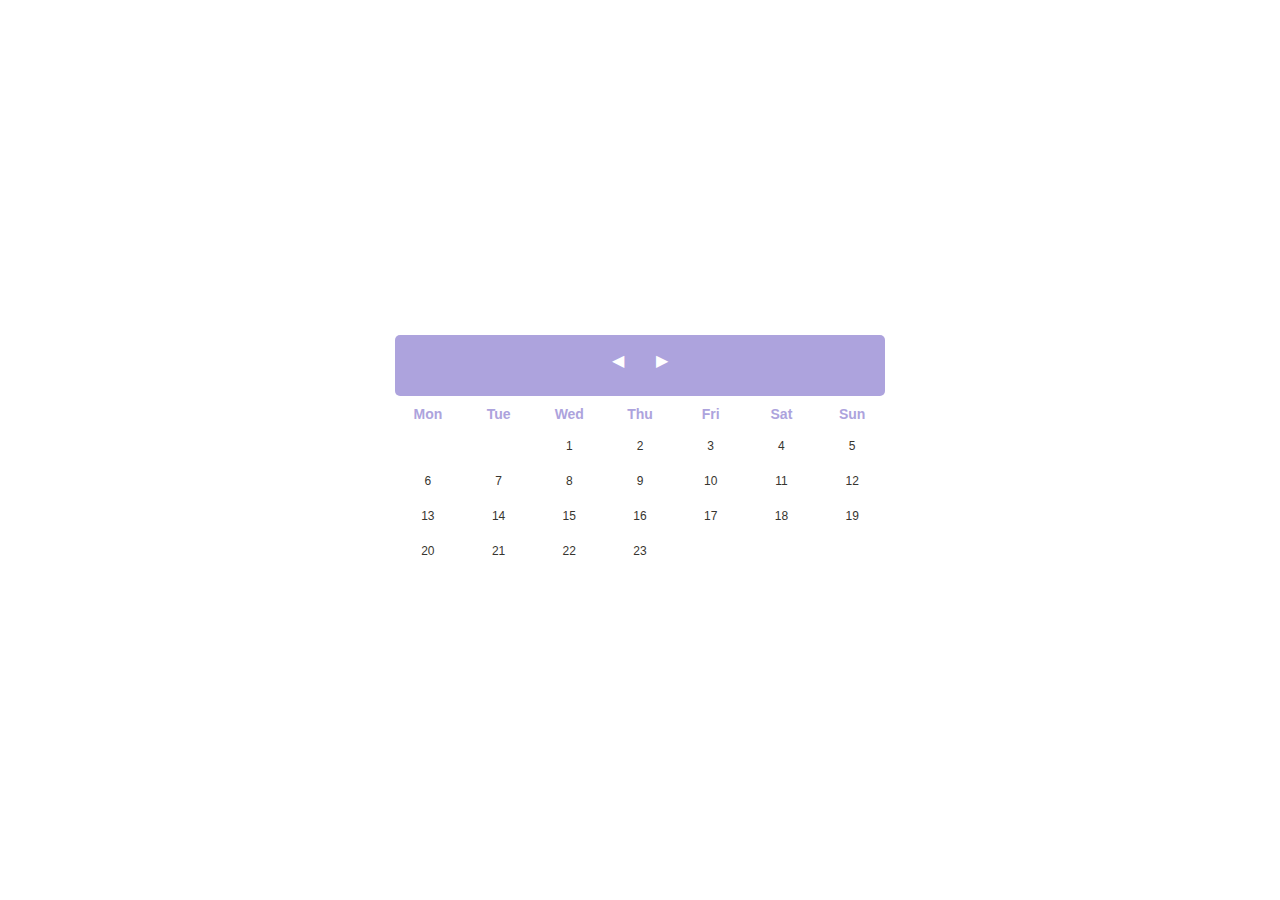
<file: index.html>
<!DOCTYPE html>
<html lang="en">
<head>
    <meta charset="UTF-8">
    <meta name="viewport" content="width=device-width, initial-scale=1.0">
    <title>Responsive Minimalist Calendar Widget</title>
    <style>
        body {
            font-family: 'Arial', sans-serif;
            background-color: white;
            display: flex;
            justify-content: center;
            align-items: center;
            height: 100vh;
            margin: 0;
        }

        .calendar {
            padding: 5px; /* Padding around the calendar */
            text-align: center;
            width: 500px; /* Fixed width */
            box-sizing: border-box; /* Include padding in width calculation */
        }

        .controls {
            display: flex;
            flex-direction: column; /* Stack the buttons and month-year */
            align-items: center;
            background-color: #ada3dd; /* Same as weekday text color */
            padding: 15px; /* Increased padding for better visibility */
            border-radius: 5px; /* Slightly rounded corners */
            margin-bottom: 5px; /* Margin below controls */
        }

        .controls button {
            background-color: #ada3dd; /* Same background color */
            border: none;
            color: white; /* Button text color */
            font-size: 16px;
            cursor: pointer;
            width: 40px; /* Fixed width for buttons */
        }

        .month-year {
            color: white; /* Month and year text color */
            font-weight: bold;
            font-size: 18px; /* Increased font size */
            margin-top: 10px; /* Space between button and text */
        }

        .weekdays {
            display: grid;
            grid-template-columns: repeat(7, 1fr); /* 7 columns */
            gap: 5px; /* Gap between weekdays */
            font-weight: bold;
            margin-bottom: 2px; /* Margin below weekdays */
        }

        .weekdays span {
            padding: 5px; /* Padding inside weekdays */
            box-sizing: border-box; /* Include padding in width calculation */
            border-radius: 3px; /* Slightly rounded corners */
            color: #ada3dd; /* Text color */
            font-size: 14px; /* Font size for weekdays */
            background-color: transparent; /* No background */
        }

        .days {
            display: grid;
            grid-template-columns: repeat(7, 1fr); /* 7 columns */
            gap: 5px; /* Gap between days */
            padding-top: 2px; /* Padding at the top for days */
        }

        .days span {
            width: 100%; /* Fill available space */
            height: 30px; /* Height for days */
            line-height: 30px; /* Center text vertically */
            text-align: center;
            border-radius: 50%; /* Circular shape for days */
            color: #37352f; /* Text color */
            transition: background-color 0.3s;
            display: inline-block;
            font-size: 12px; /* Font size for days */
        }

        .days .today {
            background-color: #ada3dd; /* Highlight for the current day */
            width: 30px; /* Width for current day */
            height: 30px; /* Height for current day */
            border-radius: 50%; /* Make it circular */
            display: flex;
            justify-content: center;
            align-items: center;
            margin: auto; /* Center the current day */
            color: white; /* Optional: Change text color for better contrast */
        }

        .days span.empty {
            visibility: hidden; /* Hide empty slots for alignment */
        }
    </style>
</head>
<body>
    <div class="calendar">
        <div class="controls">
            <div>
                <button id="prev-month">◀</button>
                <button id="next-month">▶</button>
            </div>
            <div class="month-year" id="month-year"></div>
        </div>
        <div class="weekdays">
            <span>Mon</span>
            <span>Tue</span>
            <span>Wed</span>
            <span>Thu</span>
            <span>Fri</span>
            <span>Sat</span>
            <span>Sun</span>
        </div>
        <div id="days-container" class="days"></div>
    </div>

    <script>
        const daysContainer = document.getElementById('days-container');
        const monthYearDisplay = document.getElementById('month-year');
        const prevMonthButton = document.getElementById('prev-month');
        const nextMonthButton = document.getElementById('next-month');

        let currentDate = new Date();

        function renderCalendar() {
            daysContainer.innerHTML = ''; // Clear previous days
            const currentMonth = currentDate.getMonth();
            const currentYear = currentDate.getFullYear();
            const daysInMonth = new Date(currentYear, currentMonth + 1, 0).getDate();
            let firstDayOfMonth = new Date(currentYear, currentMonth, 1).getDay();
            firstDayOfMonth = (firstDayOfMonth === 0) ? 6 : firstDayOfMonth - 1;

            // Create empty slots for days before the 1st (to align the grid)
            for (let i = 0; i < firstDayOfMonth; i++) {
                const emptyElement = document.createElement('span');
                emptyElement.classList.add('empty');
                daysContainer.appendChild(emptyElement);
            }

            // Generate all the days of the current month
            for (let day = 1; day <= daysInMonth; day++) {
                const dayElement = document.createElement('span');
                dayElement.textContent = day;

                // Highlight the current day
                if (day === currentDate.getDate() && currentMonth === today.getMonth() && currentYear === today.getFullYear()) {
                    dayElement.classList.add('today'); // Highlight current day
                }

                daysContainer.appendChild(dayElement);
            }

            // Adjust for the number of days to ensure that the last row does not create an extra column
            const totalDaysDisplayed = firstDayOfMonth + daysInMonth;
            const totalRows = Math.ceil(totalDaysDisplayed / 7); // Total number of rows
            const totalSlots = totalRows * 7; // Total slots in the grid

            // Create empty slots for alignment in the last row if necessary
            for (let i = totalDaysDisplayed; i < totalSlots; i++) {
                const emptyElement = document.createElement('span');
                emptyElement.classList.add('empty');
                daysContainer.appendChild(emptyElement);
            }

            // Update the month and year display
            const monthNames = ["Jan", "Feb", "Mar", "Apr", "May", "Jun", "Jul", "Aug", "Sep", "Oct", "Nov", "Dec"];
            monthYearDisplay.textContent = `${monthNames[currentMonth]} ${currentYear}`;
        }

        prevMonthButton.addEventListener('click', () => {
            currentDate.setMonth(currentDate.getMonth() - 1);
            renderCalendar();
        });

        nextMonthButton.addEventListener('click', () => {
            currentDate.setMonth(currentDate.getMonth() + 1);
            renderCalendar();
        });

        // Initial render
        renderCalendar();
    </script>
</body>
</html>
</file>
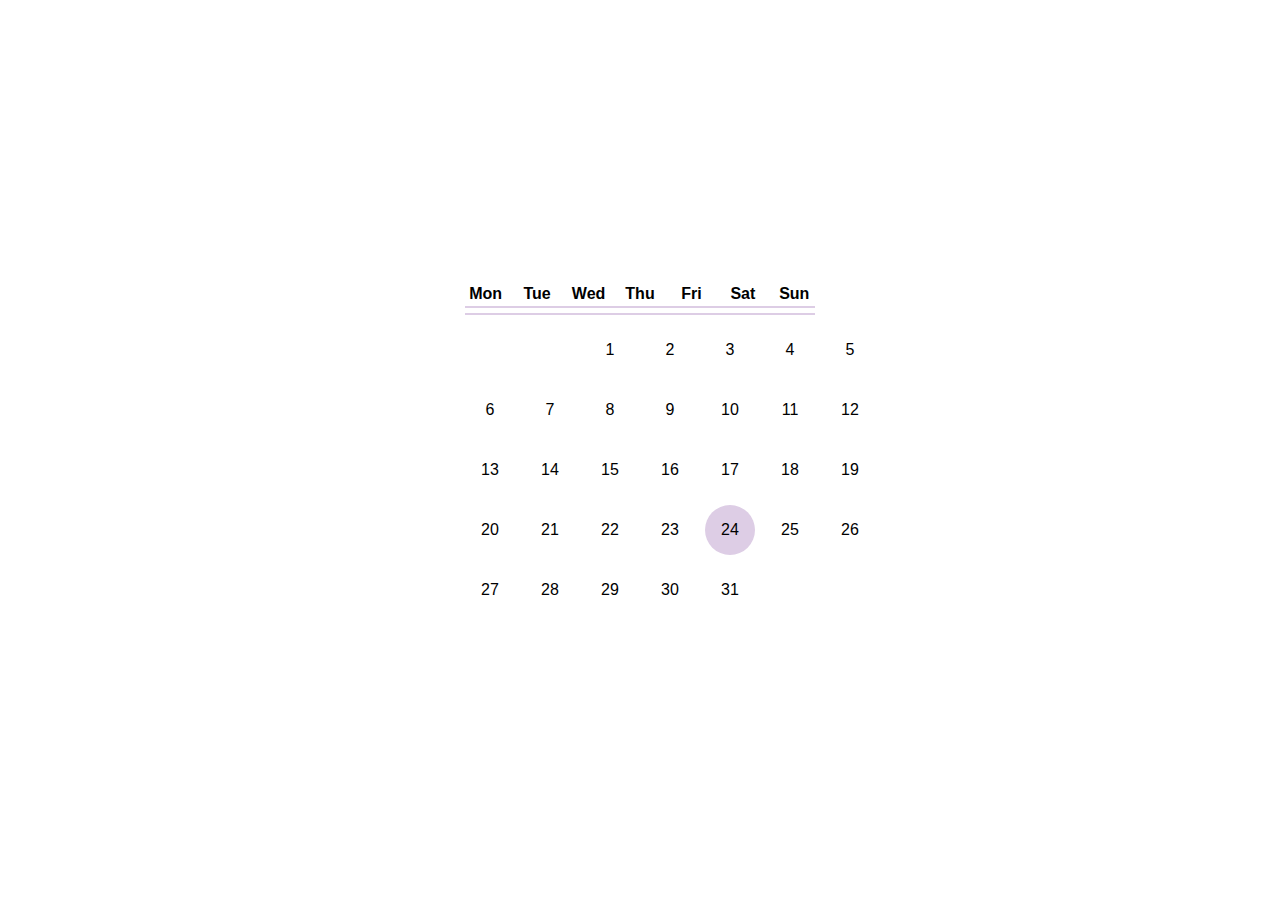
<file: main.html>
<!DOCTYPE html>
<html lang="en">
<head>
    <meta charset="UTF-8">
    <meta name="viewport" content="width=device-width, initial-scale=1.0">
    <title>Minimalist Calendar Widget</title>
    <style>
        body {
            font-family: 'Arial', sans-serif;
            background-color: white;
            display: flex;
            justify-content: center;
            align-items: center;
            height: 100vh;
            margin: 0;
        }

        .calendar {
            padding: 20px;
            text-align: center;
            width: 350px;
        }

        .weekdays {
            display: grid;
            grid-template-columns: repeat(7, 1fr); /* Exactly 7 columns */
            gap: 10px;
            font-weight: bold;
            margin-bottom: 10px;
            position: relative;
        }

        .weekdays::after {
            content: '';
            display: block;
            width: 100%;
            height: 2px;
            background-color: #ddcde5; /* Custom color line below weekdays */
            position: absolute;
            bottom: -5px;
        }

        .days {
            display: grid;
            grid-template-columns: repeat(7, 1fr); /* Exactly 7 columns */
            gap: 10px;
            padding-top: 10px;
            border-top: 2px solid #ddcde5; /* Custom color line above days */
        }

        .days span {
            width: 50px;
            height: 50px;
            line-height: 50px;
            text-align: center;
            border-radius: 50%;
            transition: background-color 0.3s;
            display: inline-block;
        }

        .days .today {
            background-color: #ddcde5; /* Custom color highlight for the current day */
        }

        .days span.empty {
            background-color: transparent; /* Empty slots for alignment */
            visibility: hidden; /* Hide empty slots to prevent visual distortion */
        }
    </style>
</head>
<body>
    <div class="calendar">
        <div class="weekdays">
            <span>Mon</span>
            <span>Tue</span>
            <span>Wed</span>
            <span>Thu</span>
            <span>Fri</span>
            <span>Sat</span>
            <span>Sun</span>
        </div>
        <div id="days-container" class="days"></div>
    </div>

    <script>
        const daysContainer = document.getElementById('days-container');

        // Get today's date
        const today = new Date();
        const currentDate = today.getDate();
        const currentMonth = today.getMonth();
        const currentYear = today.getFullYear();

        // Get the number of days in the current month
        const daysInMonth = new Date(currentYear, currentMonth + 1, 0).getDate();

        // Get the first day of the month (to determine where the grid starts)
        let firstDayOfMonth = new Date(currentYear, currentMonth, 1).getDay(); // 0 is Sunday, 1 is Monday, etc.

        // Adjust so that Monday is treated as the first day of the week
        firstDayOfMonth = firstDayOfMonth === 0 ? 6 : firstDayOfMonth - 1;

        // Create empty slots for days before the 1st (to align the grid)
        for (let i = 0; i < firstDayOfMonth; i++) {
            const emptyElement = document.createElement('span');
            emptyElement.classList.add('empty');
            daysContainer.appendChild(emptyElement);
        }

        // Generate all the days of the current month
        for (let day = 1; day <= daysInMonth; day++) {
            const dayElement = document.createElement('span');
            dayElement.textContent = day;

            // Highlight the current day
            if (day === currentDate) {
                dayElement.classList.add('today'); // Apply the lavender highlight
            }

            daysContainer.appendChild(dayElement);
        }
    </script>
</body>
</html>
</file>
